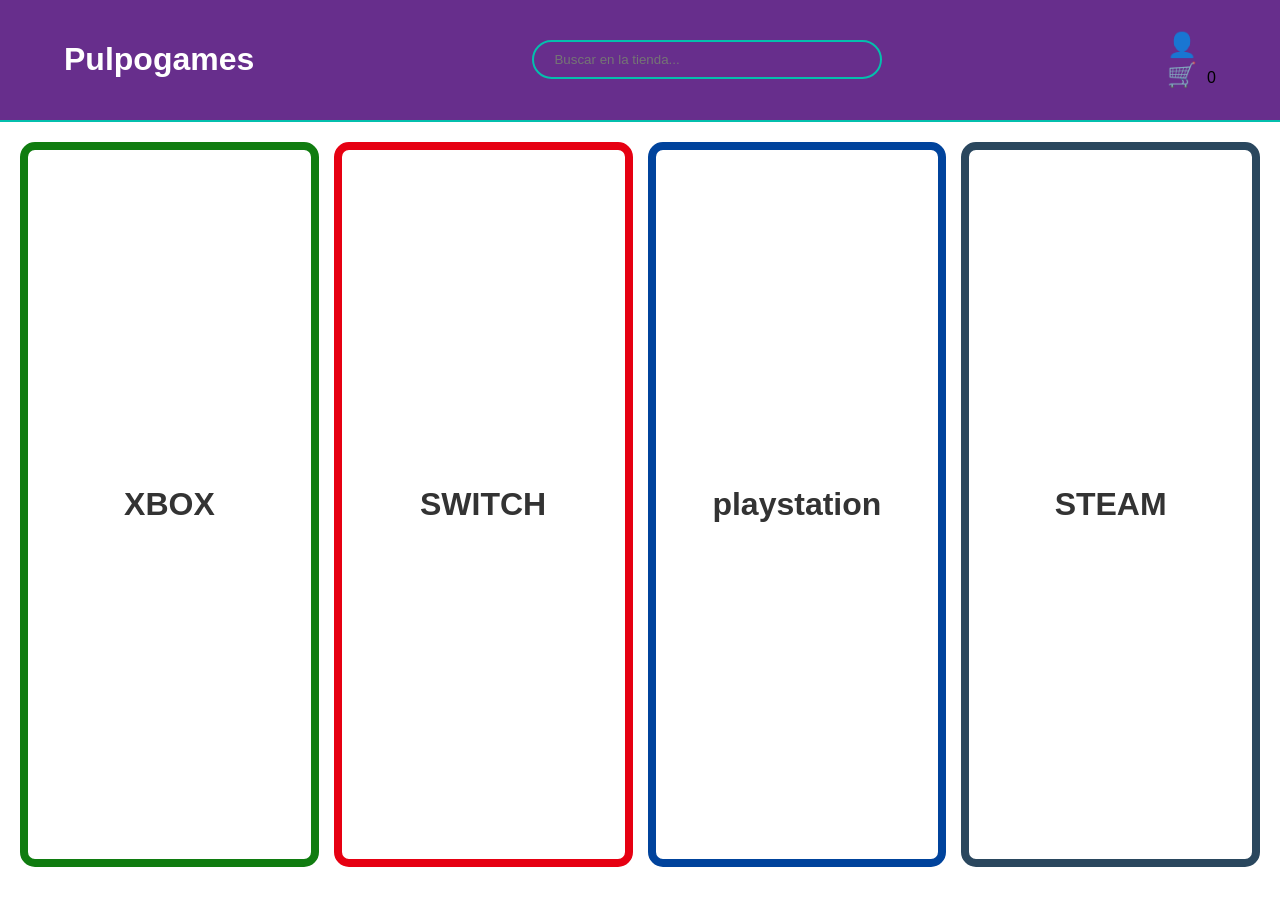
<file: home/index.html>
<!DOCTYPE html>
<html lang="es">
<head>
    <meta charset="UTF-8">
    <meta name="viewport" content="width=device-width, initial-scale=1.0">
    <title>Pulpogames | Inicio</title>
    <link rel="stylesheet" href="style.css">
</head>
<body>

    <header>
        
        <h1 class="logo" id="mainLogo">Pulpogames</h1>

        <div class="search-wrapper">
            <input type="text" id="searchBar" placeholder="Buscar en la tienda...">
            <div id="searchOverlay" class="search-suggestions"></div>
        </div>

        <div class="nav-actions">
            <button id="loginBtn" class="action-icon">👤</button>
            <div class="cart-wrapper">
                <button id="cartBtn" class="action-icon">🛒</button>
                <span id="cartCount">0</span>
            </div>
        </div>
    </header>

    <main class="home-container">
        <div class="nav-card xbox" onclick="window.location.href='../Videojuegos/videojuegos.html'">
            <div class="brand-content">
                <span class="brand-symbol">XBOX</span>
            </div>
            <div class="info-overlay">
                <h2>Videojuegos</h2>
                <p>Explora el catálogo premium  títulos seleccionados.</p>
            </div>
        </div>

        <div class="nav-card nintendo" onclick="window.location.href='../Mantenimiento/mantenimiento.html'">
            <div class="brand-content">
                <span class="brand-symbol">SWITCH</span>
            </div>
            <div class="info-overlay">
                <h2>Mantenimiento</h2>
                <p>Agenda tu cita técnica con nuestro calendario visual.</p>
            </div>
        </div>

        <div class="nav-card playstation" onclick="window.location.href='../Consolas/consolas.html'">
            <div class="brand-content">
                <span class="brand-symbol">playstation</span>
            </div>
            <div class="info-overlay">
                <h2>Consolas</h2>
                <p>Plan Renace: recibimos tu consola usada en parte de pago.y compra tu nueva consola.</p>
            </div>
        </div>

        <div class="nav-card steam" onclick="window.location.href='../TCG/tsg.html'">
            <div class="brand-content">
                <span class="brand-symbol">STEAM</span>
            </div>
            <div class="info-overlay">
                <h2>Figuras & TCG</h2>
                <p>Coleccionables premium, figuras y cartas TCG.</p>
            </div>
        </div>
    </main>

    <div id="sideCart" class="side-drawer">
        <div class="drawer-header">
            <h3>Tu Carrito (COP)</h3>
            <button id="closeCart">X</button>
        </div>
        <div id="cartItems"></div>
        <button class="checkout-btn">Finalizar Compra</button>
    </div>

    <div id="modalUser" class="user-modal">
        <div class="modal-body">
            <img src="9889681.gif" alt="">
            <h2>Acceso Clientes</h2>
            <input type="text" placeholder="Usuario">
            <input type="password" placeholder="Contraseña">
            <button class="btn-register">Registrarme</button>
            <button class="btn-login">Ingresar</button>
            
        </div>
    </div>

    <script src="main.js"></script>
</body>
</html>
</file>
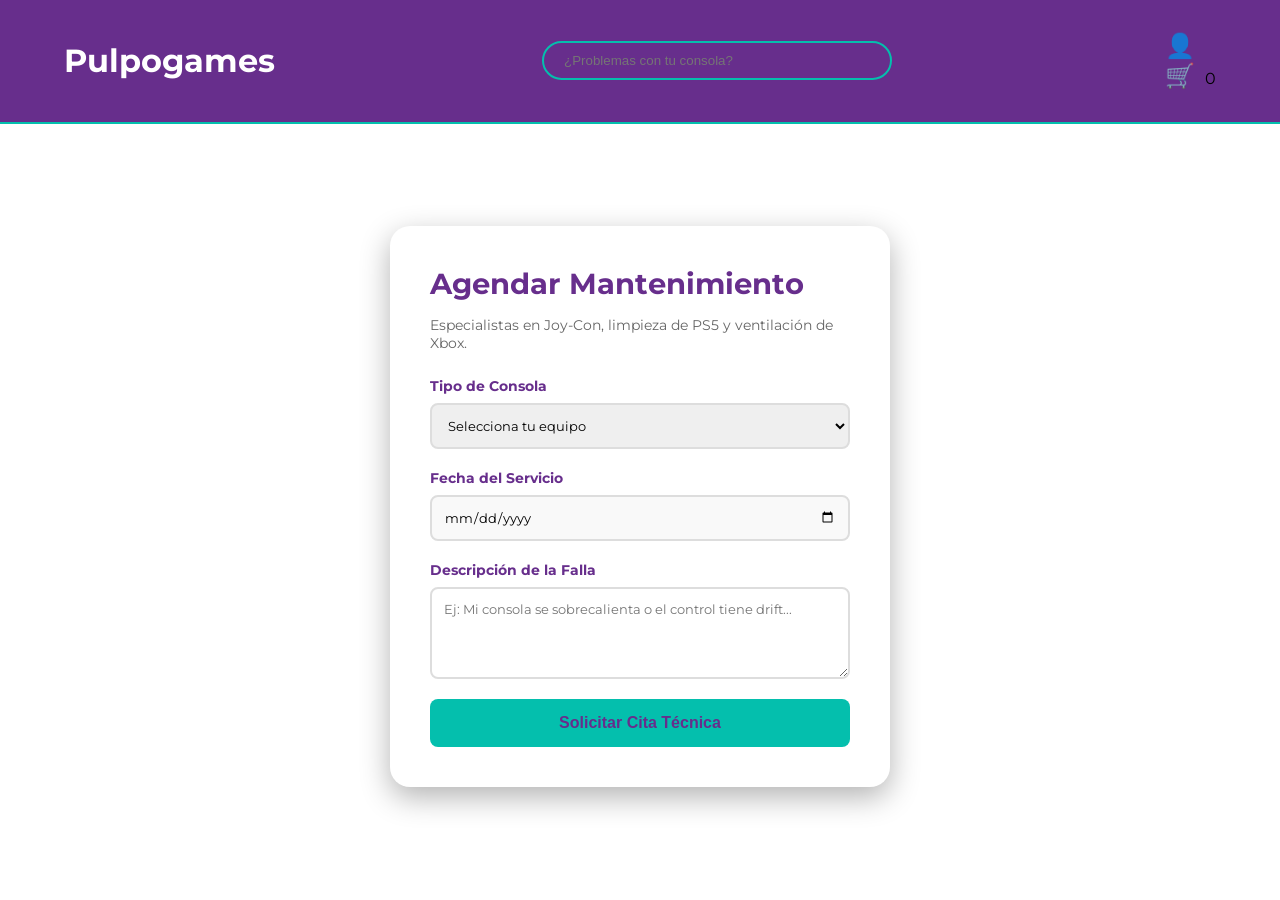
<file: Mantenimiento/mantenimiento.html>
<!DOCTYPE html>
<html lang="es">
<head>
    <meta charset="UTF-8">
    <meta name="viewport" content="width=device-width, initial-scale=1.0">
    <title>Pulpogames | Servicio Técnico</title>
    <link rel="stylesheet" href="../home/style.css">
    <link rel="stylesheet" href="style.css">
    <link href="https://fonts.googleapis.com/css2?family=Montserrat:wght@400;700&display=swap" rel="stylesheet">
</head>
<body>

    <header>
        <h1 class="logo" id="mainLogo" onclick="window.location.href='index.html'">Pulpogames</h1>
        <div class="search-wrapper">
            <input type="text" id="searchBar" placeholder="¿Problemas con tu consola?">
        </div>
        <div class="nav-actions">
            <button id="loginBtn" class="action-icon">👤</button>
            <div class="cart-wrapper">
                <button id="cartBtn" class="action-icon">🛒</button>
                <span id="cartCount">0</span>
            </div>
        </div>
    </header>

    <main class="maintenance-container">
        <div class="form-card">
            <div class="form-header">
                <h2>Agendar Mantenimiento</h2>
                <p>Especialistas en Joy-Con, limpieza de PS5 y ventilación de Xbox.</p>
            </div>
            
            <form id="maintenanceForm">
                <div class="input-group">
                    <label>Tipo de Consola</label>
                    <select required>
                        <option value="">Selecciona tu equipo</option>
                        <option value="ps5">PlayStation 5</option>
                        <option value="xbox">Xbox Series X/S</option>
                        <option value="switch">Nintendo Switch</option>
                        <option value="pc">PC Gaming</option>
                    </select>
                </div>

                <div class="input-group">
                    <label>Fecha del Servicio</label>
                    <input type="date" id="serviceDate" required class="visual-datepicker">
                </div>

                <div class="input-group">
                    <label>Descripción de la Falla</label>
                    <textarea placeholder="Ej: Mi consola se sobrecalienta o el control tiene drift..." rows="4"></textarea>
                </div>

                <button type="submit" class="submit-btn">Solicitar Cita Técnica</button>
            </form>
        </div>
    </main>

    <div id="sideCart" class="side-drawer">
        <div class="drawer-header"><h3>Carrito</h3><button id="closeCart">X</button></div>
        <div id="cartItems"></div>
        <button class="checkout-btn">Finalizar Compra</button>
    </div>

    <script src="../home/main.js"></script>
</body>
</html>
</file>
<file: home/style.css>
/* Variables de Marca */
:root {
    --púrpura: #672E8C;
    --aquamarine: #04BFAD;
    --blanco: #ffffff;
    --negro: #1a1a1a;
}

* { box-sizing: border-box; }

body {
    background-color: #FFFFFF; 
    margin: 0;
    font-family: 'Montserrat', sans-serif;
    overflow: hidden;
}

header {
    display: flex;
    justify-content: space-between;
    align-items: center;
    padding: 20px 5%;
    background-color: #672E8C; 
    border-bottom: 2px solid #04BFAD; 
}


.logo, .action-icon {
    color: #FFFFFF; 
}

.search-wrapper input {
    width: 350px;
    padding: 10px 20px;
    border-radius: 25px;
    border: 2px solid var(--aquamarine);
    background: transparent;
    color: white;
}

.action-icon {
    background: none;
    border: none;
    color: var(--aquamarine);
    font-size: 24px;
    cursor: pointer;
    transition: 0.3s;
}

.action-icon:hover { color: var(--blanco); }

/* Grid de 4 Tarjetas */
.home-container {
    display: grid;
    grid-template-columns: repeat(4, 1fr);
    height: 85vh;
    padding: 20px;
    gap: 15px;
}

.nav-card {
    background: var(--blanco);
    border-radius: 15px;
    position: relative;
    overflow: hidden;
    cursor: pointer;
    display: flex;
    justify-content: center;
    align-items: center;
    transition: transform 0.4s cubic-bezier(0.175, 0.885, 0.32, 1.275);
}

.nav-card:hover { transform: translateY(-10px); }

/* Bordes por Consola */
.xbox { border: 8px solid #107C10; }
.nintendo { border: 8px solid #E60012; }
.playstation { border: 8px solid #00439C; }
.steam { border: 8px solid #2A475E; }

.brand-symbol {
    color: #333;
    font-size: 2rem;
    font-weight: 700;
}

/* Overlay de Información */
.info-overlay {
    position: absolute;
    width: 100%;
    height: 100%;
    background: var(--aquamarine);
    color: var(--púrpura);
    display: flex;
    flex-direction: column;
    justify-content: center;
    align-items: center;
    text-align: center;
    padding: 20px;
    opacity: 0;
    transition: 0.3s ease;
}

.nav-card:hover .info-overlay { opacity: 1; }

/* Modal y Blur */
.user-modal {
    display: none;
    position: fixed;
    top: 0; left: 0; width: 100%; height: 100%;
    background: rgba(0,0,0,0.4);
    backdrop-filter: blur(25px); /* Desenfoque solicitado */
    justify-content: center;
    align-items: center;
    z-index: 2000;
}

.modal-body {
    background: var(--blanco);
    padding: 40px;
    border-radius: 20px;
    color: var(--púrpura);
    width: 350px;
}

/* Carrito Side Drawer */
.side-drawer {
    position: fixed;
    right: -400px;
    top: 0;
    width: 350px;
    height: 100%;
    background: var(--blanco);
    color: var(--púrpura);
    transition: 0.4s;
    padding: 30px;
    z-index: 1500;
}

.side-drawer.active { right: 0; }

img {
    max-width: 100%;
    border-radius: 10px;
    margin-bottom: 20px;
}
</file>
<file: Mantenimiento/style.css>
/* Estilos Mantenimiento */
.maintenance-container {
    display: flex;
    justify-content: center;
    align-items: center;
    height: 85vh;
    padding: 20px;
}

.form-card {
    background: var(--blanco);
    color: var(--púrpura);
    padding: 40px;
    border-radius: 20px;
    width: 100%;
    max-width: 500px;
    box-shadow: 0 10px 30px rgba(0,0,0,0.3);
}

.form-header h2 {
    margin: 0;
    color: var(--púrpura);
    font-size: 1.8rem;
}

.form-header p {
    color: #666;
    margin-bottom: 25px;
    font-size: 0.9rem;
}

.input-group {
    margin-bottom: 20px;
    display: flex;
    flex-direction: column;
}

.input-group label {
    font-weight: bold;
    margin-bottom: 8px;
    font-size: 0.9rem;
}

.input-group select, 
.input-group input, 
.input-group textarea {
    padding: 12px;
    border: 2px solid #ddd;
    border-radius: 8px;
    font-family: 'Montserrat', sans-serif;
    outline: none;
    transition: 0.3s;
}

.input-group select:focus, 
.input-group input:focus, 
.input-group textarea:focus {
    border-color: var(--aquamarine);
}

/* Estilo del Botón */
.submit-btn {
    background: var(--aquamarine);
    color: var(--púrpura);
    border: none;
    padding: 15px;
    width: 100%;
    border-radius: 8px;
    font-weight: bold;
    font-size: 1rem;
    cursor: pointer;
    transition: 0.3s;
}

.submit-btn:hover {
    background: var(--púrpura);
    color: var(--blanco);
}

/* Personalización del Datepicker */
.visual-datepicker {
    cursor: pointer;
    background: #f9f9f9;
}
</file>
